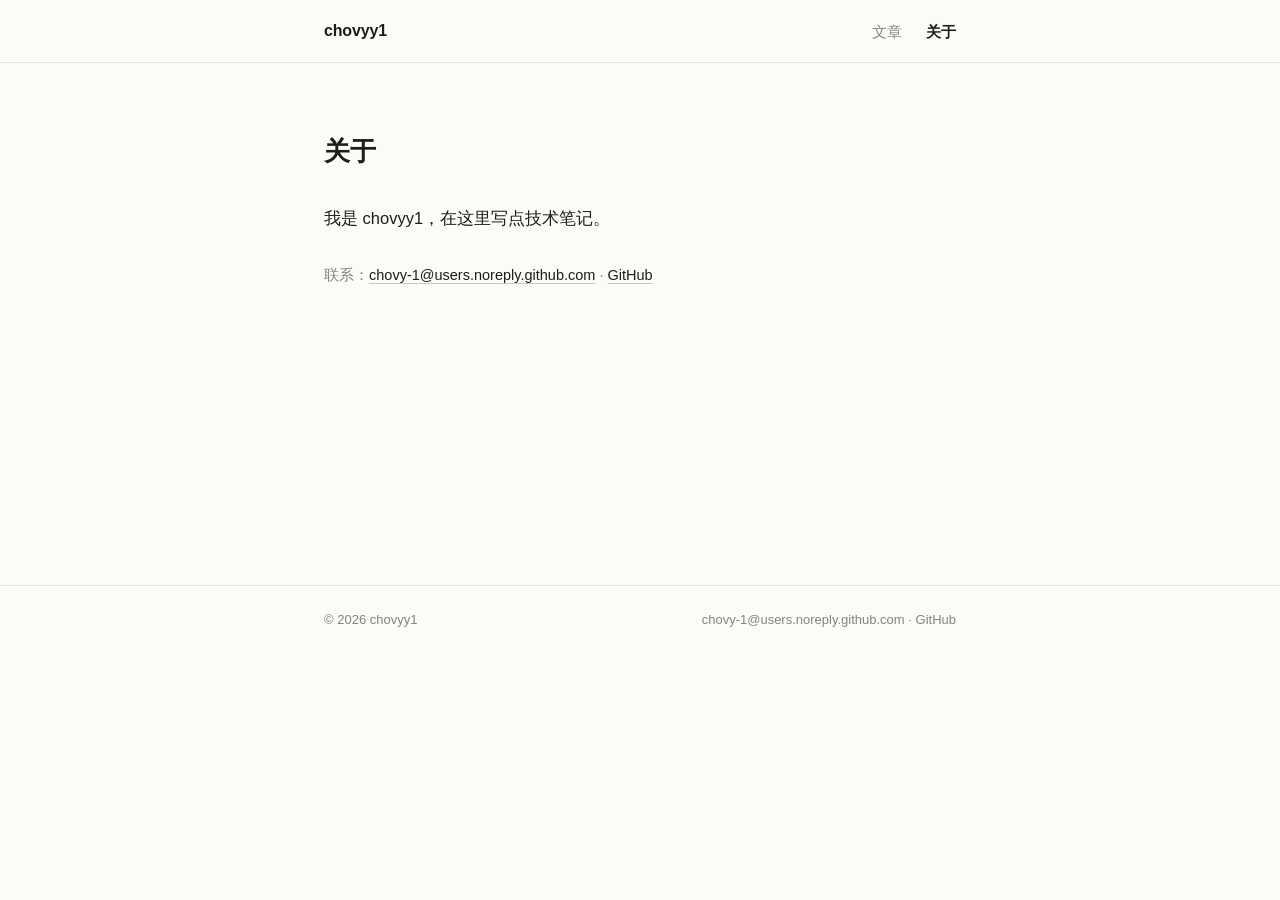
<file: about.html>
<!DOCTYPE html>
<html lang="zh-CN">
<head>
  <meta charset="UTF-8">
  <meta name="viewport" content="width=device-width, initial-scale=1">
  <title>关于 · chovyy1</title>
  <meta name="description" content="关于 chovyy1">
  <link rel="icon" href="data:image/svg+xml,%3Csvg xmlns='http://www.w3.org/2000/svg' viewBox='0 0 64 64'%3E%3Crect width='64' height='64' rx='14' fill='%231d1d1a'/%3E%3Ctext x='32' y='44' font-size='32' text-anchor='middle' fill='%23fbfbf8' font-family='sans-serif'%3EC%3C/text%3E%3C/svg%3E">
  <link rel="stylesheet" href="assets/css/styles.css">
</head>
<body data-page="about">

  <header class="site-header">
    <div class="container header-inner">
      <a class="brand" href="index.html" data-site-name>chovyy1</a>
      <button class="nav-toggle" type="button" aria-label="展开菜单" aria-expanded="false">菜单</button>
      <nav class="nav" aria-label="主导航">
        <ul>
          <li><a href="index.html" data-nav="home">文章</a></li>
          <li><a href="about.html" data-nav="about">关于</a></li>
        </ul>
      </nav>
    </div>
  </header>

  <main class="container main about">
    <h1 class="page-title">关于</h1>
    <p>我是 chovyy1，在这里写点技术笔记。</p>
    <p class="links">
      联系：<a data-site-email href="mailto:chovy-1@users.noreply.github.com">chovy-1@users.noreply.github.com</a>
      ·
      <a data-site-github href="https://github.com/chovy-1" target="_blank" rel="noopener">GitHub</a>
    </p>
  </main>

  <footer class="site-footer">
    <div class="container footer-inner">
      <span>© <span data-year>2026</span> <span data-site-name>chovyy1</span></span>
      <span>
        <a data-site-email href="mailto:chovy-1@users.noreply.github.com">chovy-1@users.noreply.github.com</a>
        ·
        <a data-site-github href="https://github.com/chovy-1" target="_blank" rel="noopener">GitHub</a>
      </span>
    </div>
  </footer>

  <script src="assets/js/posts.js"></script>
  <script src="assets/js/main.js"></script>
</body>
</html>
</file>
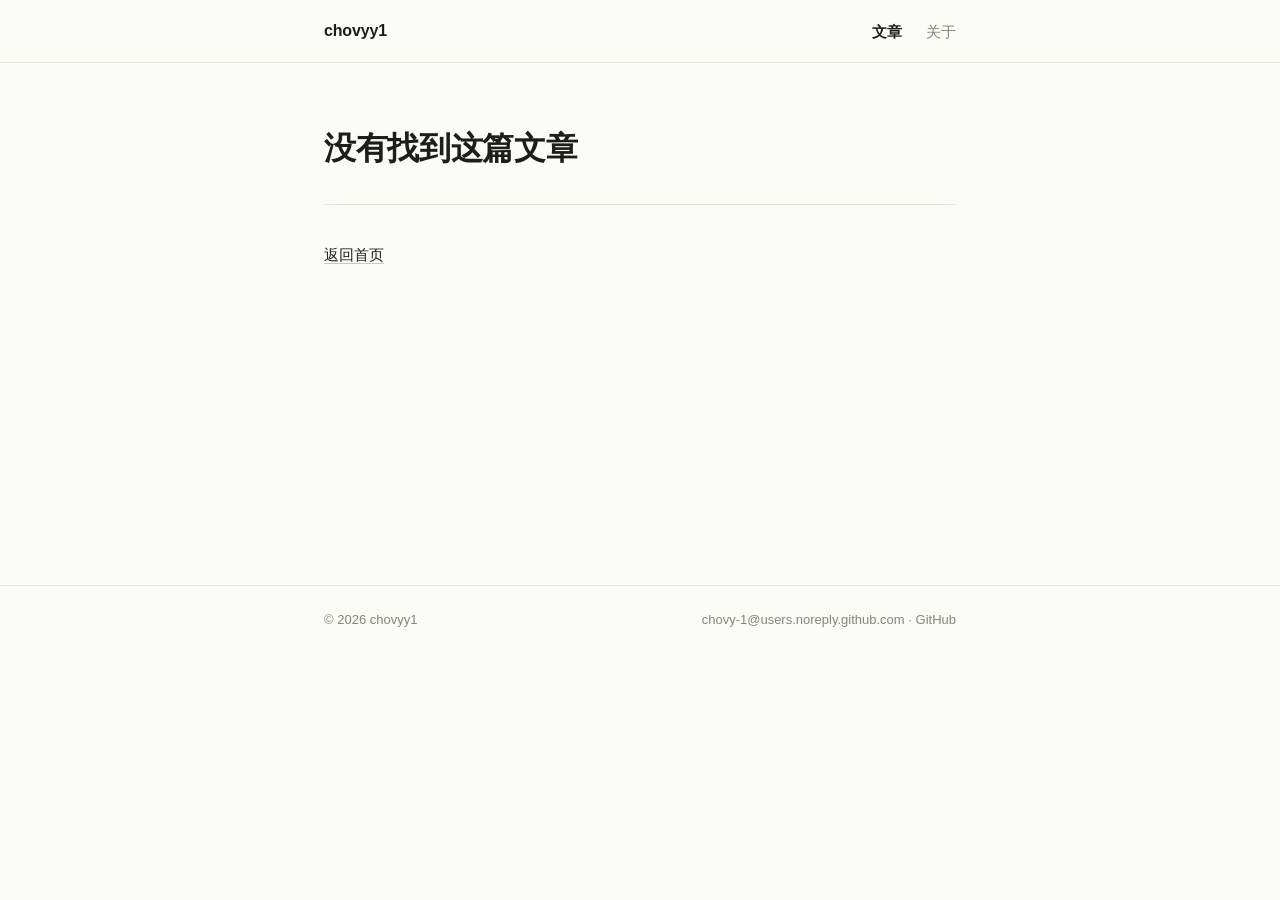
<file: post.html>
<!DOCTYPE html>
<html lang="zh-CN">
<head>
  <meta charset="UTF-8">
  <meta name="viewport" content="width=device-width, initial-scale=1">
  <title>文章 · chovyy1</title>
  <meta name="description" content="chovyy1 的博客">
  <link rel="icon" href="data:image/svg+xml,%3Csvg xmlns='http://www.w3.org/2000/svg' viewBox='0 0 64 64'%3E%3Crect width='64' height='64' rx='14' fill='%231d1d1a'/%3E%3Ctext x='32' y='44' font-size='32' text-anchor='middle' fill='%23fbfbf8' font-family='sans-serif'%3EC%3C/text%3E%3C/svg%3E">
  <link rel="stylesheet" href="assets/css/styles.css">
</head>
<body data-page="home">

  <header class="site-header">
    <div class="container header-inner">
      <a class="brand" href="index.html" data-site-name>chovyy1</a>
      <button class="nav-toggle" type="button" aria-label="展开菜单" aria-expanded="false">菜单</button>
      <nav class="nav" aria-label="主导航">
        <ul>
          <li><a href="index.html" data-nav="home">文章</a></li>
          <li><a href="about.html" data-nav="about">关于</a></li>
        </ul>
      </nav>
    </div>
  </header>

  <main class="container main">
    <article data-post>
      <header class="post-header">
        <h1 data-post-title>加载中…</h1>
        <p class="post-date" data-post-date></p>
      </header>
      <div class="prose" data-post-body>
        <p class="muted">正在加载内容…</p>
      </div>
    </article>
  </main>

  <footer class="site-footer">
    <div class="container footer-inner">
      <span>© <span data-year>2026</span> <span data-site-name>chovyy1</span></span>
      <span>
        <a data-site-email href="mailto:chovy-1@users.noreply.github.com">chovy-1@users.noreply.github.com</a>
        ·
        <a data-site-github href="https://github.com/chovy-1" target="_blank" rel="noopener">GitHub</a>
      </span>
    </div>
  </footer>

  <script src="assets/js/posts.js"></script>
  <script src="assets/js/main.js"></script>
</body>
</html>
</file>
<file: assets/css/styles.css>
/* =============================================================
   简约博客样式
   ============================================================= */

:root {
  --bg: #fbfbf8;
  --ink: #1d1d1a;
  --muted: #85857c;
  --line: #e7e7e0;
  --code-bg: #f4f4ee;
  --accent: #2f7a5f;
  --max: 680px;
  --font-sans: -apple-system, BlinkMacSystemFont, "Segoe UI", "PingFang SC",
    "Hiragino Sans GB", "Microsoft YaHei", sans-serif;
  --font-mono: "SFMono-Regular", Menlo, Consolas, "Liberation Mono", monospace;
}

*,
*::before,
*::after {
  box-sizing: border-box;
}

html {
  -webkit-text-size-adjust: 100%;
}

body {
  margin: 0;
  background: var(--bg);
  color: var(--ink);
  font-family: var(--font-sans);
  font-size: 16.5px;
  line-height: 1.85;
  -webkit-font-smoothing: antialiased;
}

a {
  color: var(--ink);
  text-decoration: none;
}

a:hover {
  color: var(--accent);
}

:focus-visible {
  outline: 2px solid var(--accent);
  outline-offset: 3px;
  border-radius: 3px;
}

::selection {
  background: #e3efe8;
}

.container {
  width: 100%;
  max-width: var(--max);
  margin: 0 auto;
  padding: 0 24px;
}

/* ---------- 头部 ---------- */

.site-header {
  border-bottom: 1px solid var(--line);
  background: rgba(251, 251, 248, 0.92);
  backdrop-filter: blur(8px);
  position: sticky;
  top: 0;
  z-index: 10;
}

.header-inner {
  display: flex;
  align-items: center;
  justify-content: space-between;
  height: 62px;
}

.brand {
  font-weight: 700;
  font-size: 16px;
  letter-spacing: -0.01em;
}

.nav ul {
  display: flex;
  gap: 24px;
  list-style: none;
  margin: 0;
  padding: 0;
}

.nav a {
  font-size: 14.5px;
  color: var(--muted);
}

.nav a:hover {
  color: var(--ink);
}

.nav a[aria-current="page"] {
  color: var(--ink);
  font-weight: 600;
}

.nav-toggle {
  display: none;
  font-family: inherit;
  font-size: 14px;
  color: var(--muted);
  background: none;
  border: 1px solid var(--line);
  border-radius: 6px;
  padding: 5px 12px;
  cursor: pointer;
}

/* ---------- 主体 ---------- */

.main {
  padding-top: 64px;
  padding-bottom: 24px;
  min-height: 50vh;
}

.page-title {
  font-size: 26px;
  letter-spacing: -0.01em;
  margin: 0 0 28px;
  font-weight: 700;
}

.muted {
  color: var(--muted);
  font-size: 15px;
}

/* ---------- 文章列表 ---------- */

.post-list {
  list-style: none;
  margin: 0;
  padding: 0;
}

.post-list li {
  display: flex;
  align-items: baseline;
  gap: 18px;
  padding: 15px 0;
  border-bottom: 1px solid var(--line);
}

.post-list time {
  flex: none;
  color: var(--muted);
  font-size: 13px;
  font-variant-numeric: tabular-nums;
  letter-spacing: 0.02em;
}

.post-list a {
  font-size: 17px;
  line-height: 1.6;
}

.post-list a:hover {
  color: var(--accent);
}

/* ---------- 文章页 ---------- */

.post-header {
  margin-bottom: 36px;
  padding-bottom: 24px;
  border-bottom: 1px solid var(--line);
}

.post-header h1 {
  font-size: clamp(25px, 4vw, 32px);
  line-height: 1.35;
  letter-spacing: -0.01em;
  margin: 0 0 10px;
}

.post-date {
  margin: 0;
  color: var(--muted);
  font-size: 13.5px;
}

.prose {
  font-size: 16.5px;
}

.prose h2 {
  font-size: 21px;
  margin: 2em 0 0.6em;
  line-height: 1.4;
}

.prose h3 {
  font-size: 17.5px;
  margin: 1.8em 0 0.5em;
}

.prose p {
  margin: 0 0 1.2em;
}

.prose ul,
.prose ol {
  margin: 0 0 1.2em;
  padding-left: 1.3em;
}

.prose li {
  margin: 0.25em 0;
}

.prose blockquote {
  margin: 1.8em 0;
  padding: 2px 0 2px 16px;
  border-left: 2px solid var(--line);
  color: var(--muted);
}

.prose blockquote p:last-child {
  margin: 0;
}

.prose hr {
  border: 0;
  border-top: 1px solid var(--line);
  margin: 2.4em 0;
}

.prose a {
  color: var(--ink);
  text-decoration: underline;
  text-decoration-color: #c9c9c0;
  text-underline-offset: 3px;
}

.prose a:hover {
  color: var(--accent);
  text-decoration-color: var(--accent);
}

.prose code {
  font-family: var(--font-mono);
  font-size: 0.88em;
}

.prose :not(pre) > code {
  background: var(--code-bg);
  border: 1px solid var(--line);
  border-radius: 4px;
  padding: 1px 5px;
}

.prose pre {
  background: var(--code-bg);
  border: 1px solid var(--line);
  border-radius: 8px;
  padding: 16px 18px;
  margin: 1.6em 0;
  overflow-x: auto;
  line-height: 1.7;
  font-size: 13.5px;
}

.prose pre code {
  background: none;
  border: 0;
  padding: 0;
  font-size: inherit;
  white-space: pre;
}

/* ---------- 关于页 ---------- */

.about p {
  margin: 0 0 1.1em;
  max-width: 58ch;
}

.about .links {
  margin-top: 28px;
  color: var(--muted);
  font-size: 14.5px;
}

.about .links a {
  color: var(--ink);
  text-decoration: underline;
  text-decoration-color: #c9c9c0;
  text-underline-offset: 3px;
}

/* ---------- 页脚 ---------- */

.site-footer {
  margin-top: 72px;
  border-top: 1px solid var(--line);
  padding: 22px 0 36px;
  font-size: 13px;
  color: var(--muted);
}

.footer-inner {
  display: flex;
  flex-wrap: wrap;
  gap: 8px 20px;
  justify-content: space-between;
}

.site-footer a {
  color: var(--muted);
}

.site-footer a:hover {
  color: var(--ink);
}

/* ---------- 响应式 ---------- */

@media (max-width: 640px) {
  .main {
    padding-top: 40px;
    padding-bottom: 16px;
  }

  .nav-toggle {
    display: inline-block;
  }

  .nav {
    display: none;
    position: absolute;
    left: 0;
    right: 0;
    top: 62px;
    background: var(--bg);
    border-bottom: 1px solid var(--line);
    padding: 12px 24px 16px;
  }

  .nav.is-open {
    display: block;
  }

  .nav ul {
    flex-direction: column;
    gap: 12px;
  }

  .post-list li {
    flex-direction: column;
    gap: 4px;
  }

  .footer-inner {
    flex-direction: column;
  }
}
</file>
